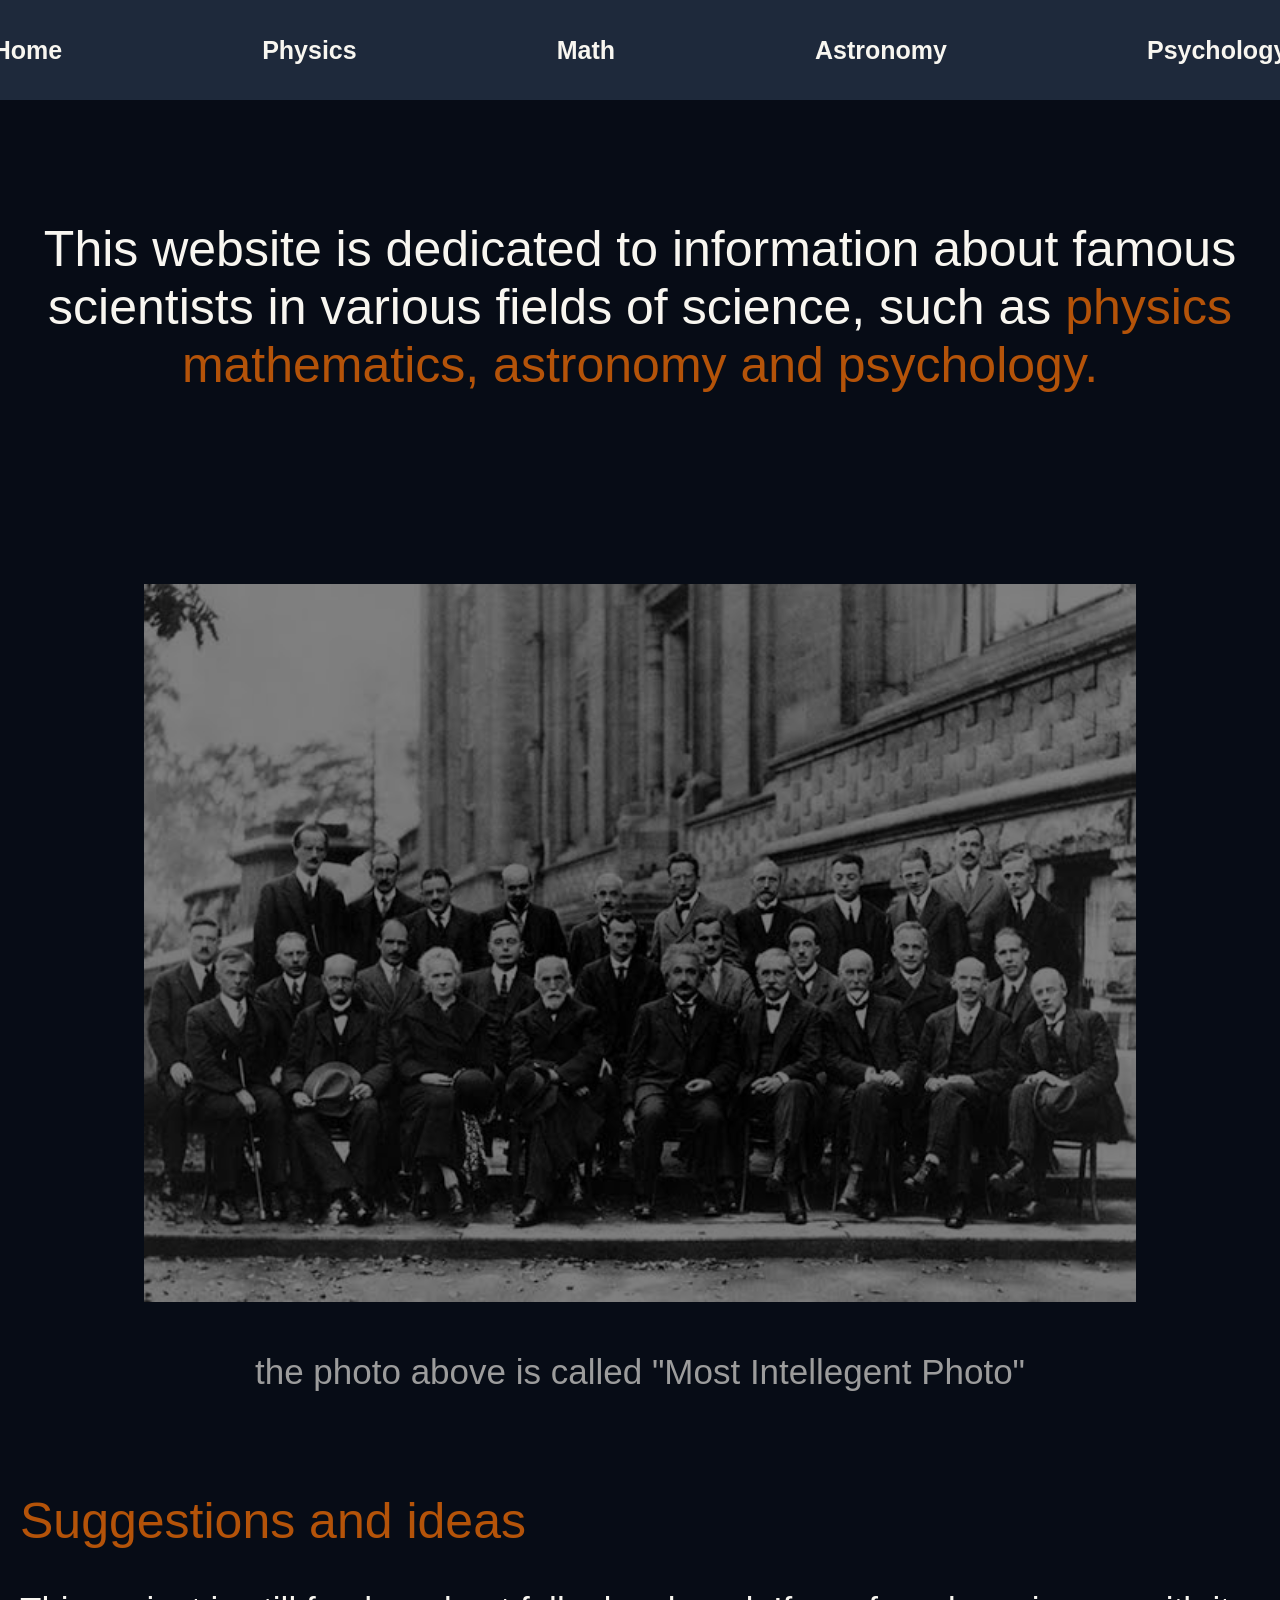
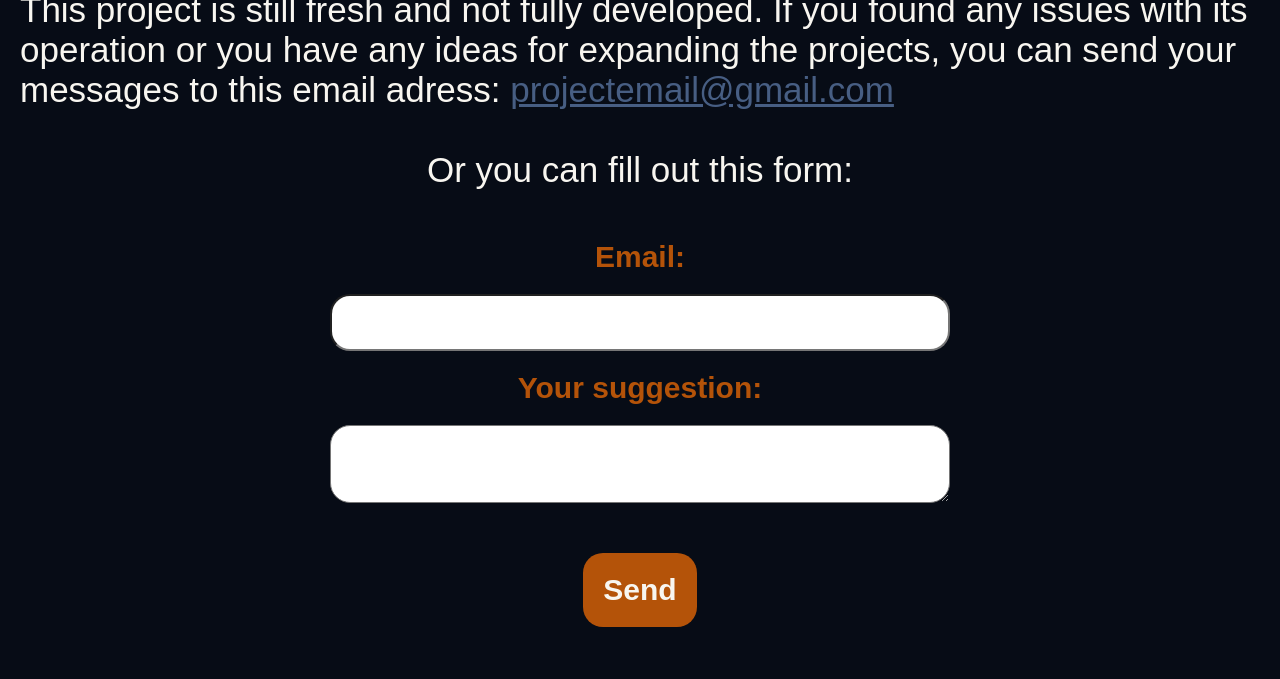
<file: index.html>
<!DOCTYPE html>
<html lang="en">
<head>
    <meta charset="UTF-8">
    <meta http-equiv="X-UA-Compatible" content="IE=edge">
    <meta name="viewport" content="width=device-width, initial-scale=1.0">
    <title>Document</title>
    <link rel="stylesheet" href="style.css">
</head>
<body>
    <header>
        <div class="container">
            <div class="header">
                <nav>
                <ul class="list">
                    <li><a href="/index.html">Home</a></li>
                    <li><a href="/physics.html">Physics</a></li>
                    <li><a href="/math.html">Math</a></li>
                    <li><a href="#">Astronomy</a></li>
                    <li><a href="#">Psychology</a></li>
                </ul>
            </nav> 
            </div>
        </div>
    </header>
    <main>
        <section class="hero-section">
            <div class= "container">
                <div class="text">
                    <h1 class="main-info">This website is dedicated to information 
                    about famous scientists in various fields of 
                    science, such as <span>physics mathematics, 
                    astronomy and psychology.</span></h1>
                </div>
                <div class="photos">
                    <img src="img/scientists.jpg">
                </div>
                <p class="photo-title">the photo above is called 
                    "Most Intellegent Photo"</p>
            </div>
        </section>

        <section class="send-ideas">
            <div class="container">
                <h2 class="ideas">Suggestions and ideas</h2>
                <p class="email">This project is still fresh and not fully developed.
                    If you found any issues with its operation or you have 
                    any ideas for expanding the projects, you can send your
                    messages to this email adress: 
                    <a href="#">projectemail@gmail.com</a>
                    <br>
                </p>
                <p class="form">Or you can fill out this form:</p>
            </div>

            <form action="" method="POST" class="suggestions-form">
                <label for="email">Email:</label>
                <input type="email" id="email" name="email" required>
                <label for="feedback">Your suggestion:</label>
    <textarea id="feedback" name="user_feedback"></textarea>
                <button type="submit">Send</button>
              </form>
        </section>

    </main>
</body>
</html>
</file>
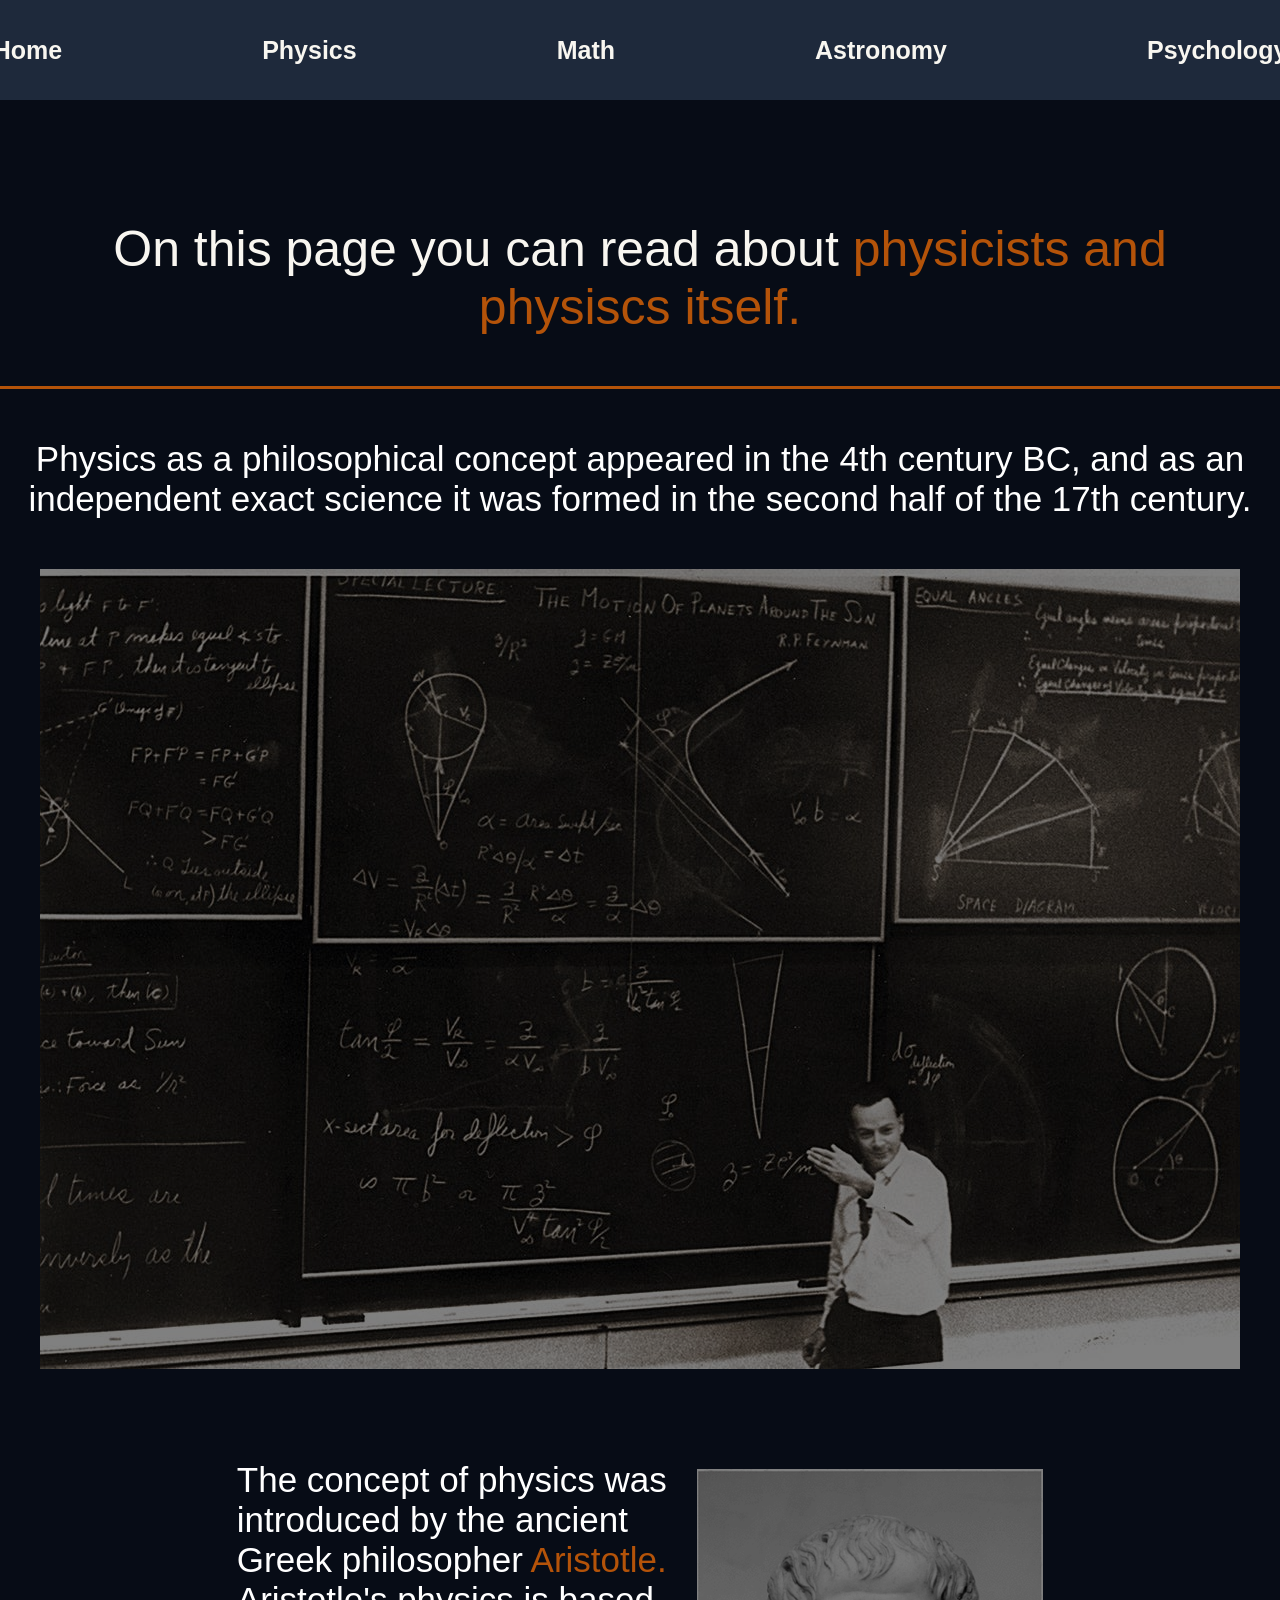
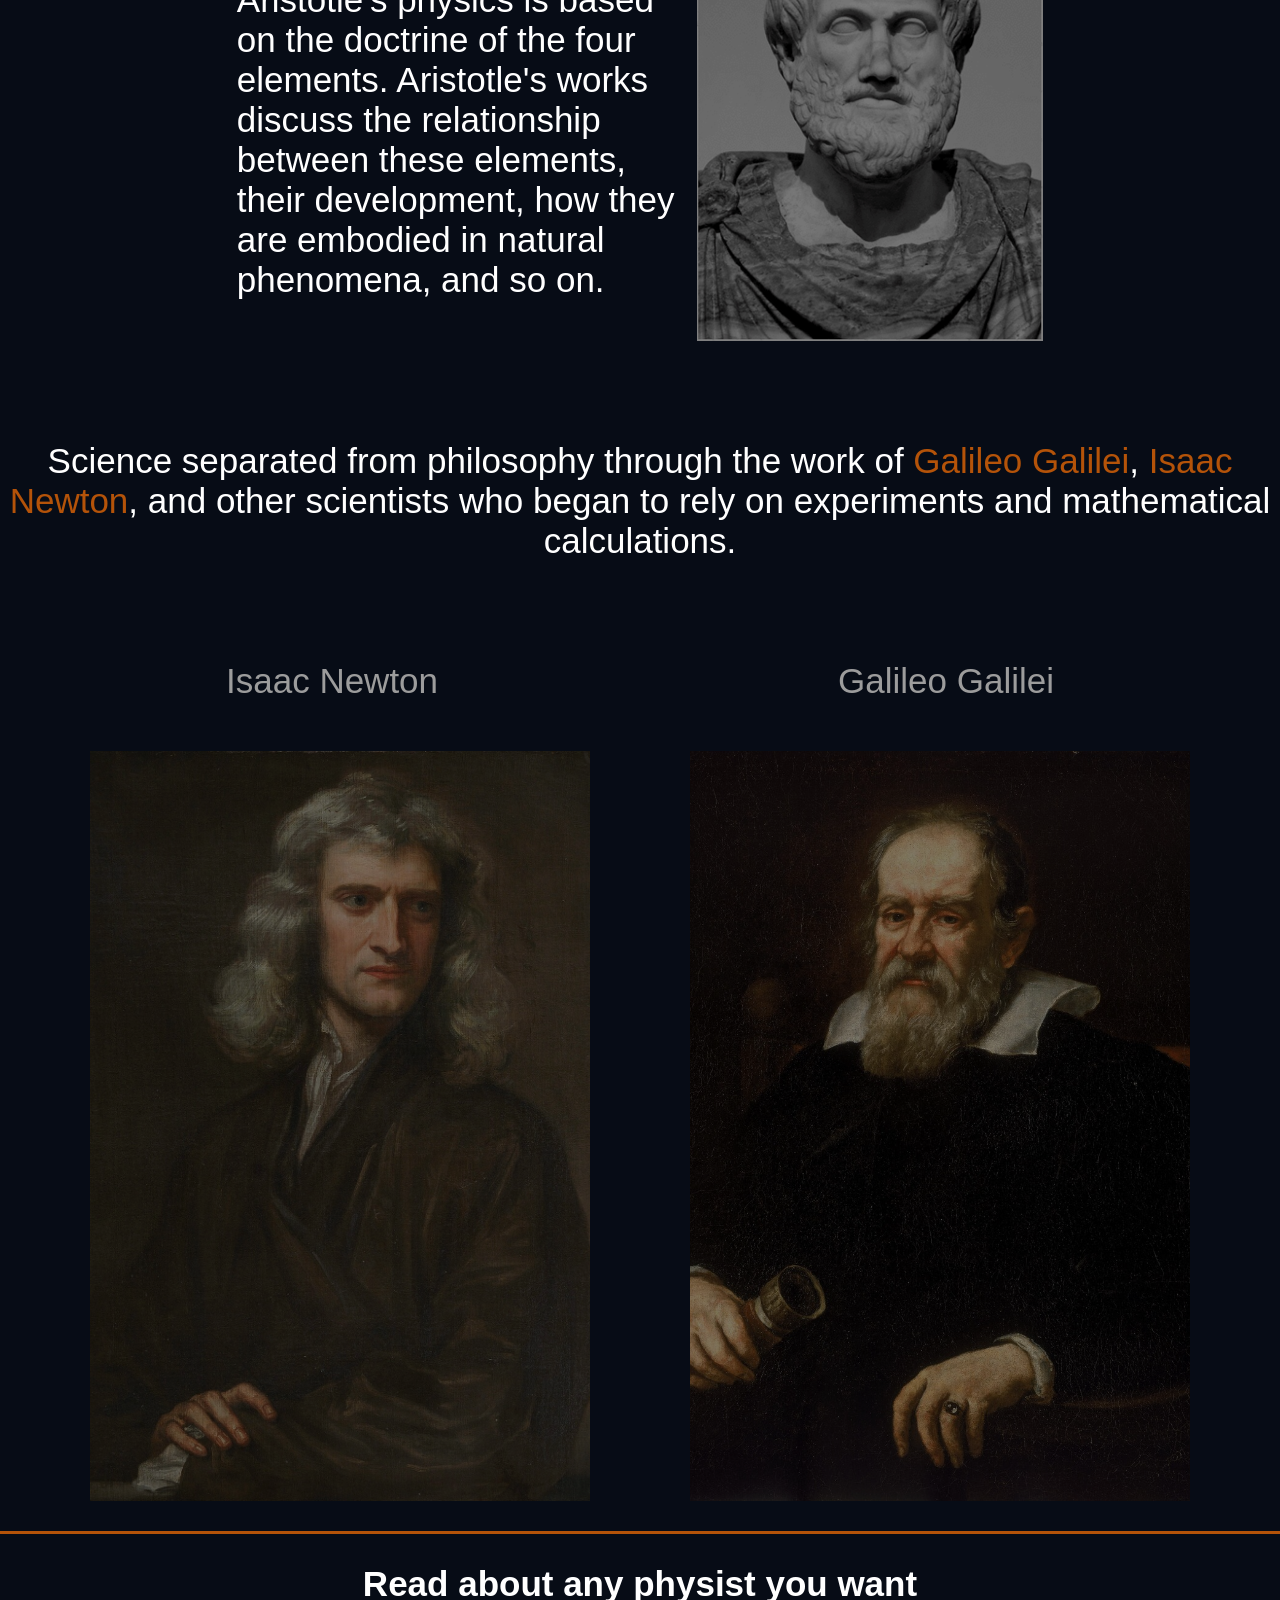
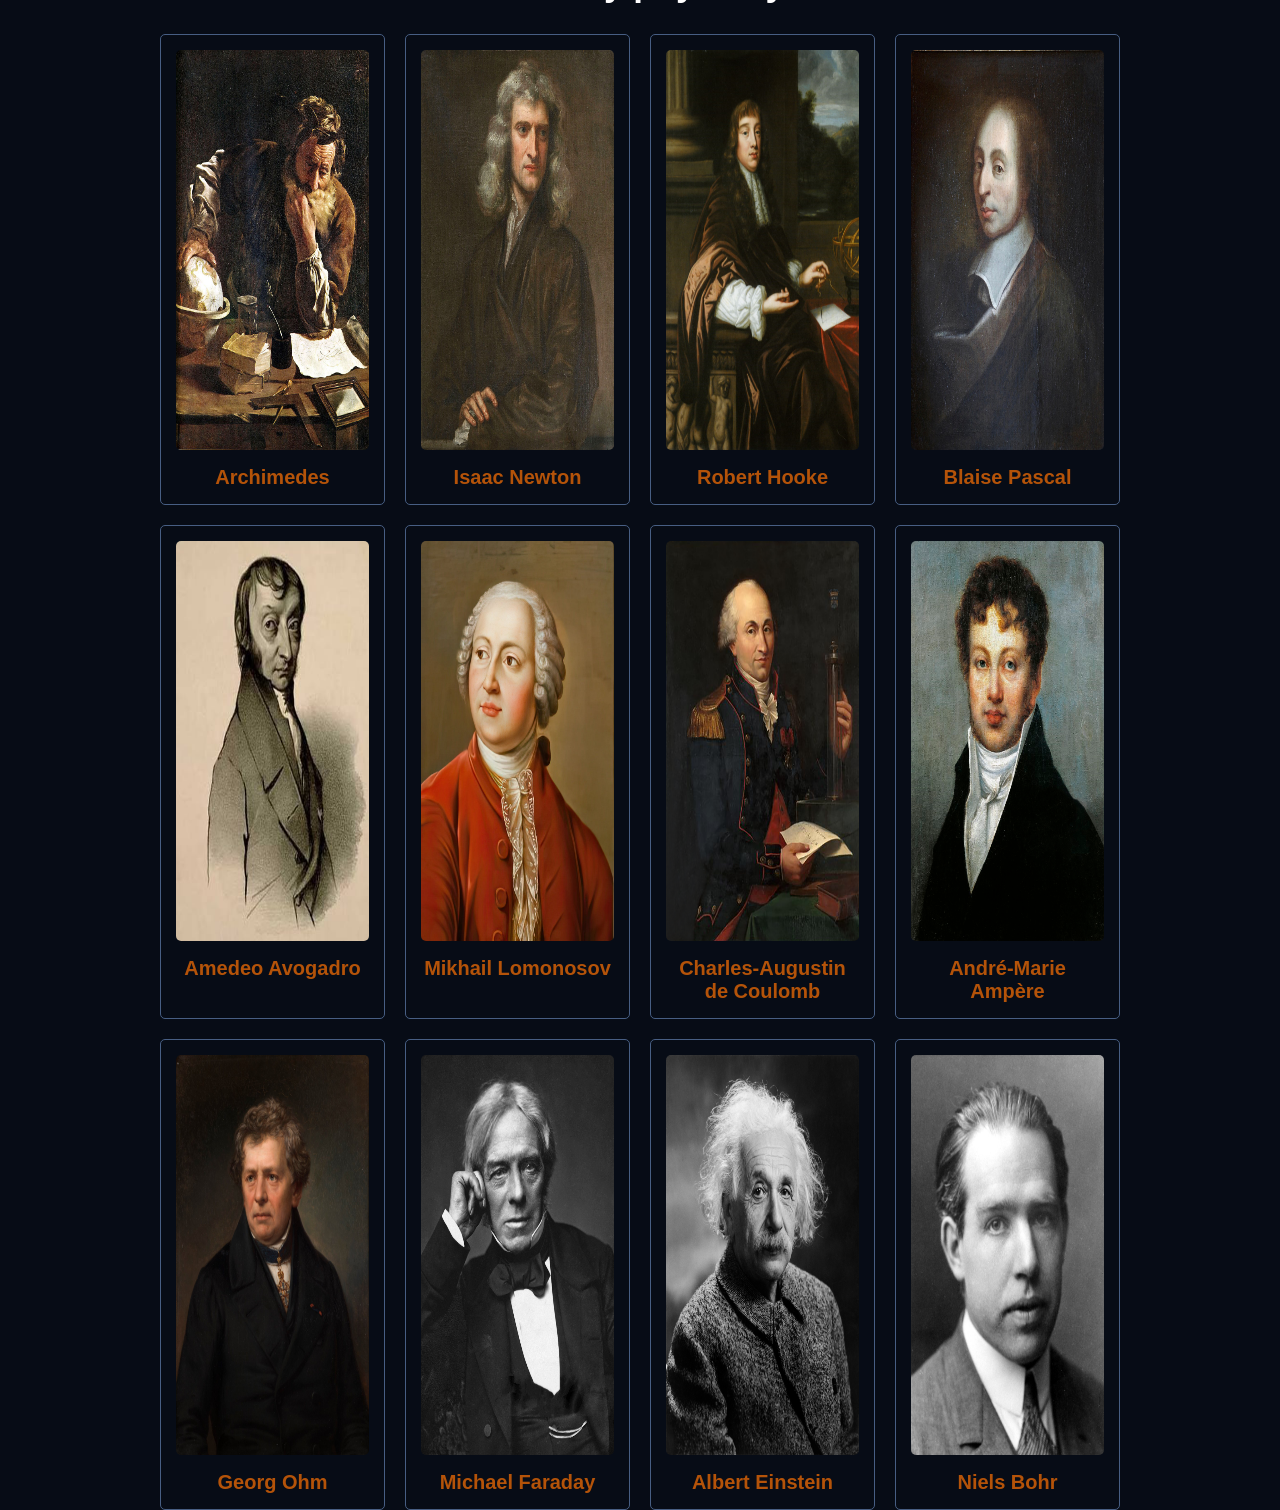
<file: physics.html>
<!DOCTYPE html>
<html lang="en">
<head>
    <meta charset="UTF-8">
    <meta http-equiv="X-UA-Compatible" content="IE=edge">
    <meta name="viewport" content="width=device-width, initial-scale=1.0">
    <title>Document</title>
    <link rel="stylesheet" href="style.css">
</head>
<body>
    <header>
        <div class="container">
            <div class="header">
                <nav>
                <ul class="list">
                    <li><a href="/index.html">Home</a></li>
                    <li><a href="/physics.html">Physics</a></li>
                    <li><a href="#">Math</a></li>
                    <li><a href="#">Astronomy</a></li>
                    <li><a href="#">Psychology</a></li>
                </ul>
            </nav> 
            </div>
        </div>
    </header>
    <main>
        <section class="hero-section">
            <div class= "container">
                <div class="text">
                    <h1 class="main-info">On this page you can read about
                        <span>physicists and physiscs itself.</span>
                    </h1>
                </div>
                <div class="line"></div>

                <p class="paragraph">Physics as a philosophical concept appeared in 
                    the 4th century BC, and as an independent 
                    exact science it was formed in the second 
                    half of the 17th century.</p>

                <img src="img/teacher.jpg">

                <div class="paragraph2">
                    <p>
                    The concept of physics was introduced 
                    by the ancient Greek philosopher <span>Aristotle.</span> 
                    Aristotle's physics is based on the doctrine 
                    of the four elements. Aristotle's works discuss 
                    the relationship between these elements, their 
                    development, how they are embodied in 
                    natural phenomena, and so on.
                    </p>
                    <img src="img/Aristotel.png">
        
                </div>

                <div class="paragraph3">
                    <p>
                        Science separated from philosophy 
                        through the work of <span>Galileo Galilei</span>, 
                        <span>Isaac Newton</span>, and other scientists who 
                        began to rely on experiments and mathematical 
                        calculations.
                    </p>
                    
                    <div class="photo-names">
                        <p>Isaac Newton</p>
                        <p>Galileo Galilei</p>
                    </div>
                        <div class="images">
                            <img src="img/isaac.jpg">
                            <img src="img/galileo.jpg">
                        </div>

                </div>

                <div class="line"></div>

            </div>
        </section>

        <section class="physists-section">
            <div class="container">
                <h2 class="title-physists">Read about any physist you want</h2>
                <div class="catalog">
                    
                </div>
            </div>

        </section>

        <section class="scientists-section">
            <ul class="scientists-grid">

                <li class="grid-item">
                    <a href="#" class="card-link">
                       <img src="img/Archimedes.jpg">
                        <p>Archimedes</p> 
                    </a>
                    
                </li>

                <li class="grid-item">
                    <a href="#" class="card-link">
                        <img src="img/isaac.jpg">
                        <p>Isaac Newton</p>
                    </a>
                    
                </li>

                <li class="grid-item">
                    <a href="#" class="card-link">
                        <img src="img/Hooke.jpg">
                        <p>Robert Hooke</p>
                    </a>
                    
                </li>

                <li class="grid-item">
                    <a href="#" class="card-link">
                         <img src="img/Pascal.JPG">
                        <p>Blaise Pascal</p>
                    </a>
                   
                </li>

                <li class="grid-item">
                    <a href="#" class="card-link">
                      <img src="img/Avogadro.jpg">
                        <p>Amedeo Avogadro</p>  
                    </a>
                    
                </li>

                <li class="grid-item">
                    <a href="#" class="card-link">
                        <img src="img/Lomonosov.jpg"> 
                        <p>Mikhail Lomonosov</p>
                    </a>
                    
                </li>

                <li class="grid-item">
                    <a href="#" class="card-link">
                        <img src="img/Coulomb.png">
                        <p>Charles-Augustin de Coulomb</p>
                    </a>
                    
                </li>

                <li class="grid-item">
                    <a href="#" class="card-link">
                        <img src="img/Ampere.jpg">
                        <p>André-Marie Ampère</p>
                    </a>
                    
                </li>

                <li class="grid-item">
                    <a href="#" class="card-link">
                        <img src="img/Ohm.jpg">
                        <p>Georg Ohm</p>
                    </a>
                    
                </li>

                <li class="grid-item">
                    <a href="#" class="card-link">
                        <img src="img/Faraday.jpg">
                        <p>Michael Faraday</p>
                    </a>
                    
                </li>

                <li class="grid-item">
                    <a href="#" class="card-link">
                        <img src="img/Einstein.jpg">
                        <p>Albert Einstein</p>
                    </a>
                    
                </li>

                <li class="grid-item">
                    <a href="#" class="card-link">
                        <img src="img/Niels_Bohr.jpg">
                        <p>Niels Bohr</p>
                    </a>
                    
                </li>


            </ul>
        </section>

    </main>
</body>
</html>
</file>
<file: style.css>
* {
    margin: 0 auto;
    padding: 0;
    box-sizing: border-box;
}

body{
    background-color: #070c16;
}

.container {
    width: 100%;
}

.header {
    height: 100px;
    background-color: #1E293B;
    display: flex;
    align-items: center;
    justify-content: center;
    margin-bottom: 100px;
}

.list {
    list-style: none;
    display: flex;
    justify-content: center; 
    gap: 200px;
}

.list li a{
    text-decoration: none;
    color:#F8F6F0;
    font-family: Arial, Helvetica, sans-serif;
    font-weight: 600;
    font-size: 25px;
}

.list li a:hover{
    color:#B45309;
    transition: color 0.4s ease;
}

.text{
    padding: 20px;
}

.main-info{
    font-family: Arial, Helvetica, sans-serif;
    font-weight: 400;
    color: #F8F6F0;
    font-size: 50px;
    text-align: center;
}

.main-info span{
    color:#B45309;
}

.photos{
    padding: 20px;
    margin-top: 100px;
    display: flex;
    justify-content: center;
}

.photos img{
    width: 80%;
    height: 80%;
}

.photo-title{
    font-family: Arial, Helvetica, sans-serif;
    font-weight: 400;
    color: #9c9c9c;
    font-size: 35px;
    text-align: center;
    margin-top: 30px;
}

.send-ideas{
    padding: 0 20px;
}

.ideas{
    margin-top: 100px;
    font-family: Arial, Helvetica, sans-serif;
    font-weight: 400;
    color: #B45309;
    font-size: 50px;
}

.email{
    margin: 40px 0;
    font-family: Arial, Helvetica, sans-serif;
    font-weight: 400;
    color: #F8F6F0;
    font-size: 35px;
}

.email a{
    color: #475e83;
}
.email a:hover{
    color: #B45309;
    transition: color 0.4s ease;
}

.form{
    margin-top: 30px;
    text-align: center;
    color: #F8F6F0;
    font-family: Arial, Helvetica, sans-serif;
    font-size: 35px;
}

.suggestions-form{
    display: flex;
    flex-direction: column;
    align-items: center;
    margin: 50px 0;
    font-family: Arial, Helvetica, sans-serif;
    font-weight: 600;
    color: #B45309;
    font-size: 30px;
}

.suggestions-form button{
    font-family: Arial, Helvetica, sans-serif;
    font-weight: 600;
    color: #F8F6F0;
    font-size: 30px;
    background-color: #B45309;
    border: none;
    border-radius: 20px;
    padding: 20px;
    margin-top: 30px;
}

.suggestions-form button:hover{
    cursor: pointer;
}

.suggestions-form input,
.suggestions-form textarea {
    width: 50%;
    border-radius: 20px;
    padding: 15px ; 
    font-size: 20px; 
    margin: 20px 0; 
    color: #070c16;
}

/* physics page */

.paragraph{
    font-family: Arial, Helvetica, sans-serif;
    font-weight: 400;
    color: #FFFFFF;
    font-size: 35px;
    text-align: center;
    margin-top: 50px;
}
.line{
    height: 3px;
    width: 100%;
    background-color: #B45309;
    margin-top: 30px;
}

.container img{
    display: flex;
    align-self: center;
    margin-top: 50px;
    filter:brightness(50%);
}

.paragraph2 p{
    font-family: Arial, Helvetica, sans-serif;
    font-weight: 400;
    color: #FFFFFF;
    font-size: 35px;
}

.paragraph2 p span{
    color:#B45309;
}

.paragraph2{
    width: 63%;
    margin-top: 50px;
    display: flex;
    justify-content: center; 
    align-items: center;
}

.paragraph3{
    margin-top: 100px;
    display: flex;
    flex-direction: column; 
    align-items: center;
}

.paragraph3{
    font-family: Arial, Helvetica, sans-serif;
    font-weight: 400;
    color: #FFFFFF;
    font-size: 35px;
    text-align: center;
}

.paragraph3 span{
    color: #B45309;
}

.photo-names{
    display: flex;
    gap: 400px;
    margin-top: 100px;
    color: #9c9c9c;
}

.images{
    display: flex;
    gap: 100px;

}

.images img{
    width: 500px;
    height: 750px;
    object-fit: cover;
    filter:brightness(50%);
}

.title-physists{
    font-family: Arial, Helvetica, sans-serif;
    font-weight: 600;
    color: #FFFFFF;
    font-size: 35px;
    text-align: center;
    margin-top: 30px;
}

.catalog{
    margin-top: 30px;

}

.scientists-grid {
    display: grid;
    grid-template-columns: repeat(4, 1fr); 
    gap: 20px; 
    
    list-style: none;
    max-width: 75%;
}

.grid-item {
    display: flex;
    flex-direction: column;
    align-items: center;
    text-align: center;
    border: 1px solid #475e83;
    border-radius: 5px;
    padding: 15px;
    background-color:#070c16;

    transition: transform 0.4s cubic-bezier(0.25, 1, 0.5, 1), box-shadow 0.4s ease;
    cursor: pointer;
}

.grid-item:hover {
    transform: scale(1.04); 
    box-shadow: 0 0 20px #475e83; 
}

.grid-item img {
    width: 100%;
    height: 400px; 
    border-radius: 5px;
    margin-bottom: 12px;
}

.grid-item p{
    color:#B45309;
    font-family: Arial, Helvetica, sans-serif;
    font-weight: 600;
    font-size: 20px;
}

.card-link {
    display: block;
    text-decoration: none;
}
</file>
